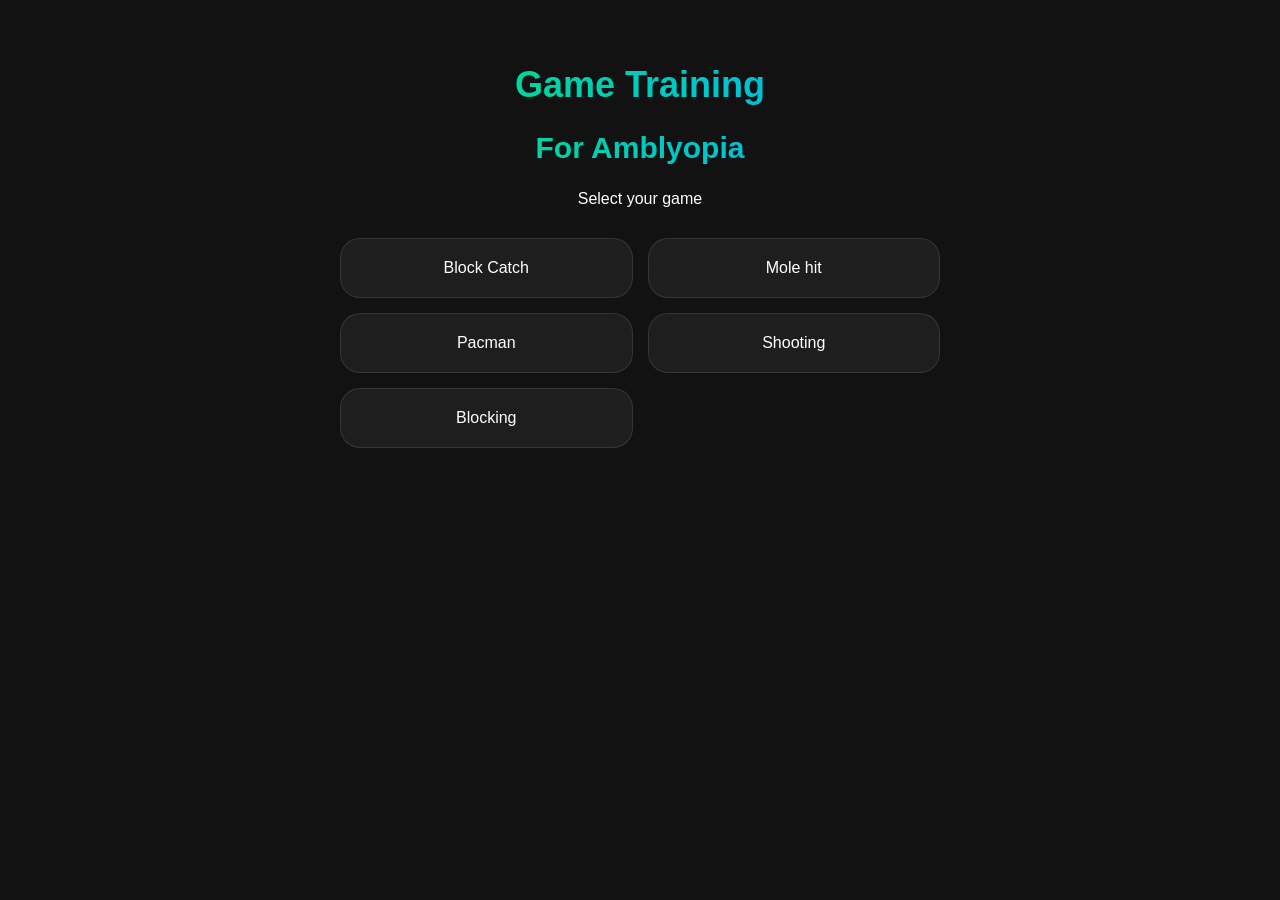
<file: index.html>
<!DOCTYPE html>
<html lang="th">
<head>
    <meta charset="UTF-8">
    <meta name="viewport" content="width=device-width, initial-scale=1.0, maximum-scale=1.0, user-scalable=no">
    <title>Game Hub</title>
    <link rel="stylesheet" href="style.css">
</head>
<body>
    <div class="hub-container">
        <header>
            <h1>Game Training</h1>
            <h2>For Amblyopia</h2>
            <p>Select your game</p>
        </header>

        <div class="game-grid" id="gameGrid">
            <a href="catch-game/index.html" class="game-card">
                <div class="game-title">Block Catch</div>
            </a>
            <a href="mole-game/index.html" class="game-card">
                <div class="game-title">Mole hit</div>
            </a>
            <a href="pacman-game/index.html" class="game-card">
                <div class="game-title">Pacman</div>
            </a>
            <a href="shoot-game/index.html" class="game-card">
                <div class="game-title">Shooting</div>
            </a>
            <a href="block-game/index.html" class="game-card">
                <div class="game-title">Blocking</div>
            </a>
            </div>
    </div>
    <script src="script.js"></script>
</body>
</html>
</file>
<file: style.css>
:root {
    --bg-color: #121212;
    --primary-color: #00e676;
    --card-bg: rgba(255, 255, 255, 0.05);
}

body {
    margin: 0; background-color: var(--bg-color); color: white;
    font-family: sans-serif; display: flex; justify-content: center;
}

.hub-container { width: 100%; max-width: 600px; padding: 40px 20px; text-align: center; }

header h1 { 
    background: linear-gradient(90deg, #00e676, #00b0ff);
    -webkit-background-clip: text; -webkit-text-fill-color: transparent; font-size: 36px;
}
header h2 { 
    background: linear-gradient(90deg, #00e676, #00b0ff);
    -webkit-background-clip: text; -webkit-text-fill-color: transparent; font-size: 30px;
}


.game-grid { display: grid; grid-template-columns: 1fr 1fr; gap: 15px; margin-top: 30px; }

.game-card {
    background: var(--card-bg); border-radius: 20px; padding: 20px;
    text-decoration: none; color: white; border: 1px solid rgba(255,255,255,0.1);
    transition: 0.2s;
}

.game-card:active { transform: scale(0.95); background: rgba(255,255,255,0.1); }

.game-icon { font-size: 40px; margin-bottom: 10px; }
</file>
